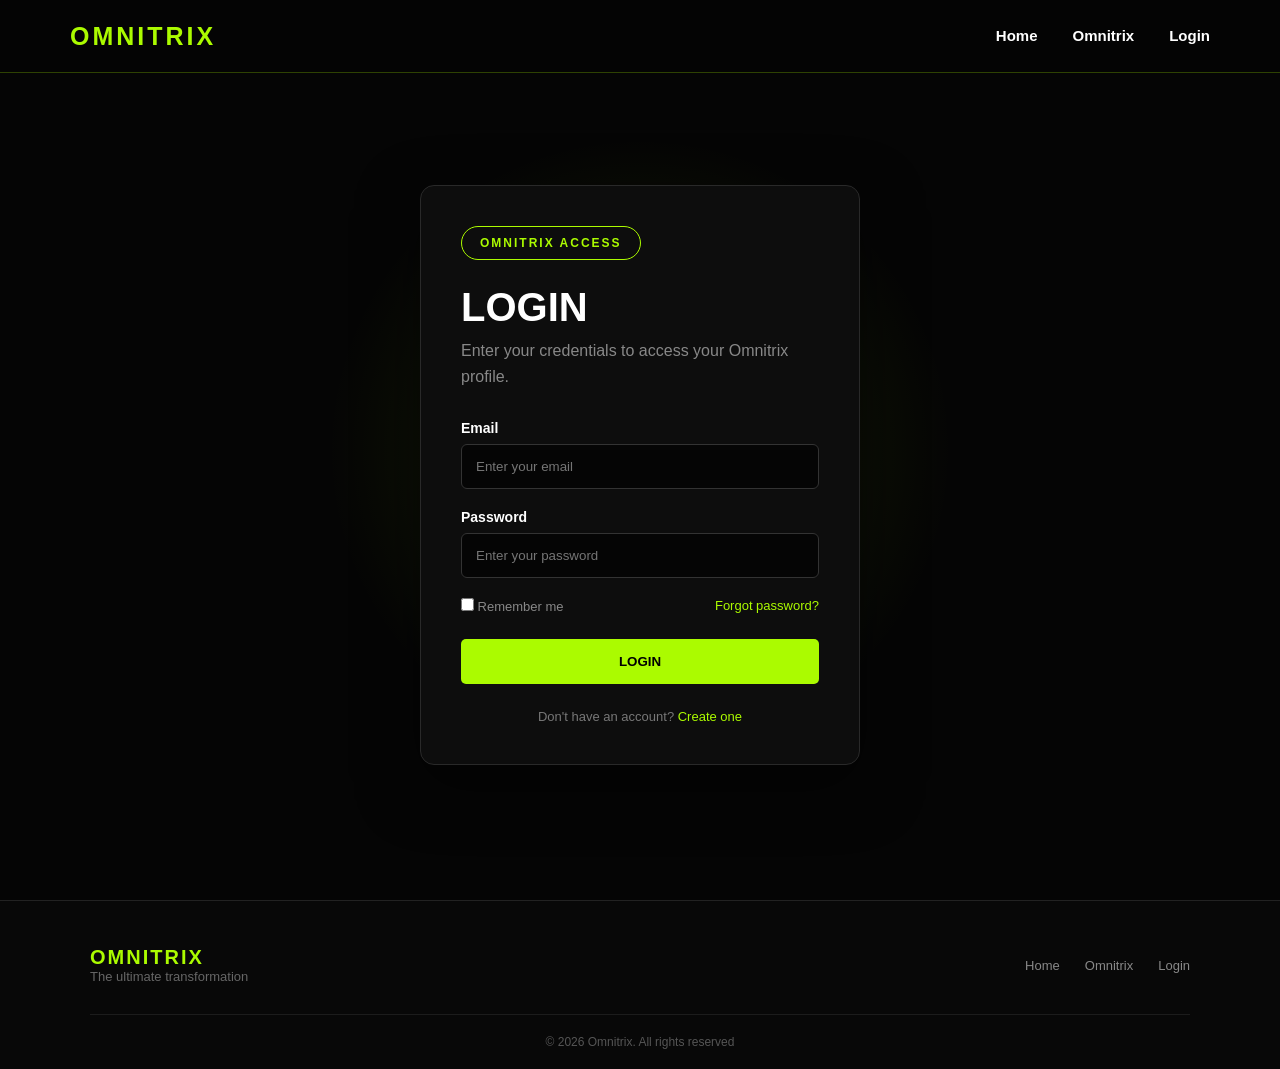
<file: login.html>
<!doctype html>
<html lang="en">
  <head>
    <meta charset="UTF-8" />

    <meta name="viewport" content="width=device-width, initial-scale=1.0" />

    <title>Omnitrix | Login</title>
    <link rel="shortcut icon" href="./assets/logo.png" type="image/x-icon">
    <!-- favicon  -->

    <link rel="stylesheet" href="./src/site.css" />
  </head>

  <body>
    <header class="site-nav">
      <div class="nav-container">
        <a href="index.html" class="logo"> OMNITRIX </a>

        <nav>
          <ul class="nav-links">
            <li>
              <a href="./index.html"> Home </a>
            </li>

            <li>
              <a href="Omnitrix.html"> Omnitrix </a>
            </li>

            <li>
              <a href="login.html"> Login </a>
            </li>
          </ul>
        </nav>
      </div>
    </header>
    <main>
      <section class="login-section">
        <div class="login-box">
          <span class="hero-badge"> OMNITRIX ACCESS </span>

          <h1>LOGIN</h1>

          <p>Enter your credentials to access your Omnitrix profile.</p>

          <form>
            <div class="form-group">
              <label for="email"> Email </label>

              <input
                type="email"
                id="email"
                placeholder="Enter your email"
                required
              />
            </div>

            <div class="form-group">
              <label for="password"> Password </label>

              <input
                type="password"
                id="password"
                placeholder="Enter your password"
                required
              />
            </div>

            <div class="form-options">
              <label>
                <input type="checkbox" />

                Remember me
              </label>

              <a href="#"> Forgot password? </a>
            </div>

            <button type="submit" class="login-button">LOGIN</button>

            <p class="register-text">
              Don't have an account?

              <a href="#"> Create one </a>
            </p>
          </form>
        </div>
      </section>
    </main>
    <footer class="site-footer">
      <div class="footer-container">
        <div>
          <a href="./index.html" class="footer-logo">          
            OMNITRIX
          </a>
          <p>The ultimate transformation</p>
        </div>
        <div class="footer-links">
          <a href="index.html"> Home </a>

          <a href="Omnitrix.html"> Omnitrix </a>

          <a href="login.html"> Login </a>
        </div>
      </div>
      <div class="copyright">&copy; 2026 Omnitrix. All rights reserved</div>
    </footer>
  </body>
</html>
</file>
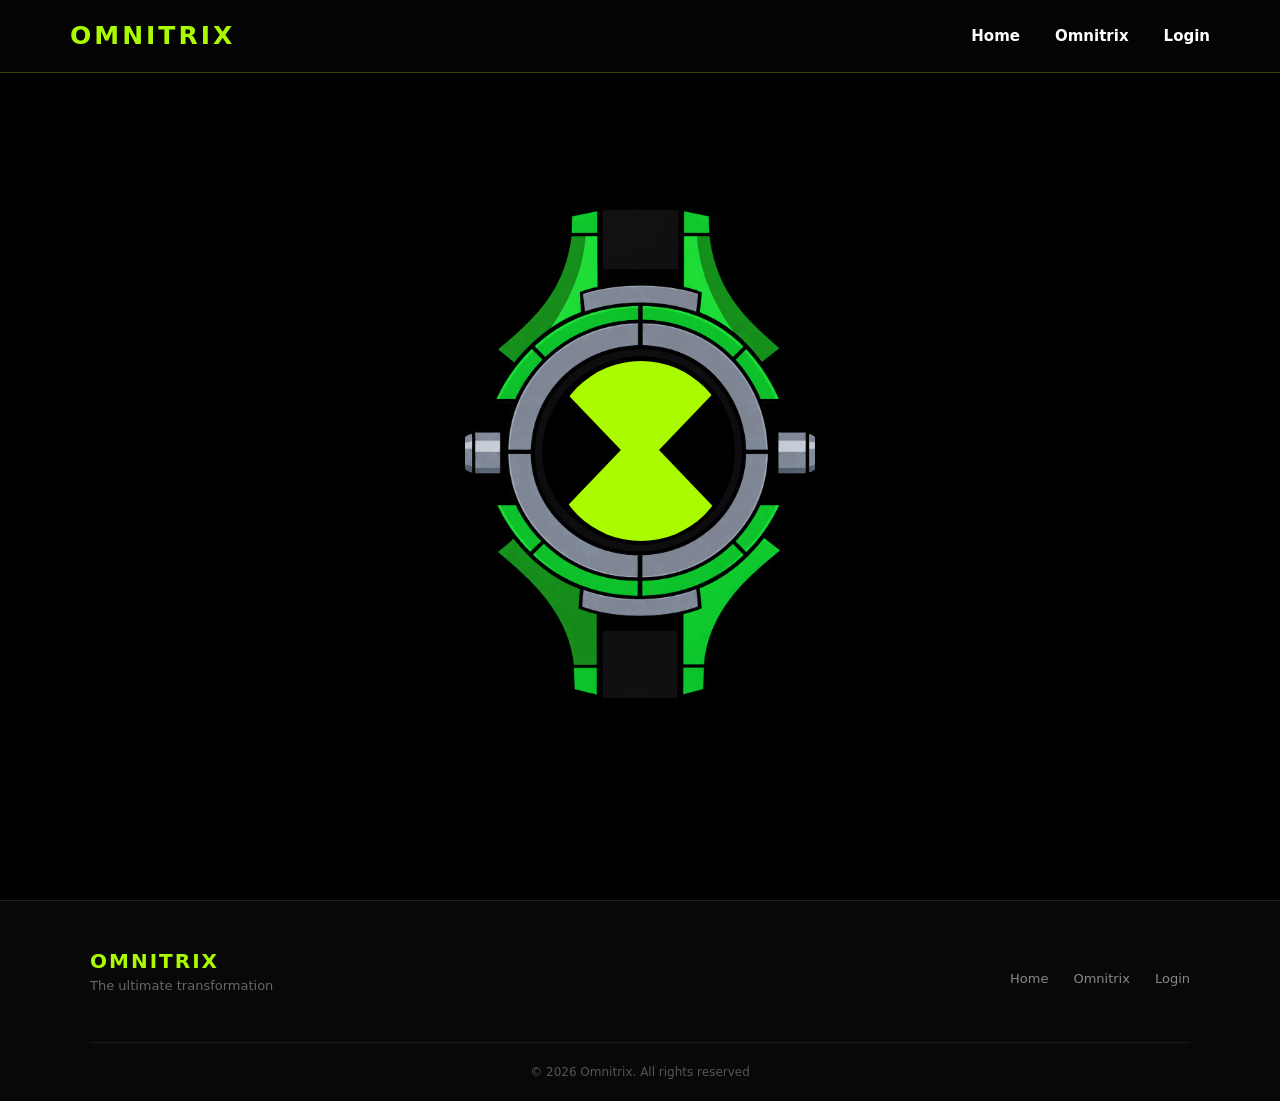
<file: Omnitrix.html>
<!doctype html>
<html lang="en">
  <head>
    <meta charset="UTF-8" />
    <meta name="viewport" content="width=device-width, initial-scale=1.0" />
    <title>Omnitrix</title>
    <link rel="stylesheet" href="./src/styles.css" />
    <link rel="stylesheet" href="./src/site.css" />
    <!-- bootstrap -->
    <link
      href="https://cdn.jsdelivr.net/npm/bootstrap@5.3.8/dist/css/bootstrap.min.css"
      rel="stylesheet"
      integrity="sha384-sRIl4kxILFvY47J16cr9ZwB07vP4J8+LH7qKQnuqkuIAvNWLzeN8tE5YBujZqJLB"
      crossorigin="anonymous"
    />
    <script
      src="https://cdn.jsdelivr.net/npm/bootstrap@5.3.8/dist/js/bootstrap.bundle.min.js"
      integrity="sha384-FKyoEForCGlyvwx9Hj09JcYn3nv7wiPVlz7YYwJrWVcXK/BmnVDxM+D2scQbITxI"
      crossorigin="anonymous"
    ></script>

    <!-- animation -->
    <link
      rel="stylesheet"
      href="https://cdnjs.cloudflare.com/ajax/libs/animate.css/4.1.1/animate.min.css"
    />
    <!-- favicon  -->
    <link rel="shortcut icon" href="./assets/logo.png" type="image/x-icon">
    
  </head>

  <body>
    <header class="site-nav">
      <div class="nav-container">
        <a href="index.html" class="logo"> OMNITRIX </a>
        <nav>
          <ul class="nav-links">
            <li>
              <a href="./index.html"> Home </a>
            </li>

            <li>
              <a href="Omnitrix.html"> Omnitrix </a>
            </li>

            <li>
              <a href="login.html"> Login </a>
            </li>
          </ul>
        </nav>
      </div>
    </header>
    <main>
      <section class="WatchSection">
        <article class="watch">
          <div class="leftButton">
            <button
              class="carousel-control-prev"
              type="button"
              data-bs-target="#carouselExample"
              data-bs-slide="prev"
            >
              <div class="omniButton"></div>
              <span class="visually-hidden">Previous</span>
            </button>
          </div>

          <div class="circleCover animate__animated animate__rotateIn">
            <div class="circle">
              <div id="carouselExample" class="carousel slide">
                <div class="carousel-inner">
                  <div class="carousel-item active">
                    <img
                      src="./assets/heatblast.png"
                      class="d-block w-100"
                      alt="Heat Blast"
                    />
                  </div>
                  <div class="carousel-item">
                    <img
                      src="./assets/wildmut.png"
                      class="d-block w-100"
                      alt="Wild Mutt"
                    />
                  </div>
                  <div class="carousel-item">
                    <img
                      src="./assets/diamond.png"
                      class="d-block w-100"
                      alt="Diamond head"
                    />
                  </div>
                  <div class="carousel-item">
                    <img
                      src="./assets/xlr8.png"
                      class="d-block w-100"
                      alt="XLR8"
                    />
                  </div>
                  <div class="carousel-item">
                    <img
                      src="./assets/grey.png"
                      class="d-block w-100"
                      alt="Grey Matter"
                    />
                  </div>
                  <div class="carousel-item">
                    <img
                      src="./assets/four.png"
                      class="d-block w-100"
                      alt="Four arms"
                    />
                  </div>
                  <div class="carousel-item">
                    <img
                      src="./assets/stingfly.png"
                      class="d-block w-100"
                      alt="Sting Fly"
                    />
                  </div>
                  <div class="carousel-item">
                    <img
                      src="./assets/ripjaw.png"
                      class="d-block w-100"
                      alt="Ripjaws"
                    />
                  </div>
                  <div class="carousel-item">
                    <img
                      src="./assets/upgrade.png"
                      class="d-block w-100"
                      alt="UpGrade"
                    />
                  </div>
                  <div class="carousel-item">
                    <img
                      src="./assets/ghost.png"
                      class="d-block w-100"
                      alt="Ghost Raider"
                    />
                  </div>
                  <div class="carousel-item">
                    <img
                      src="./assets/cannon.png"
                      class="d-block w-100"
                      alt="Cannon bolt"
                    />
                  </div>
                  <div class="carousel-item">
                    <img
                      src="./assets/plant.png"
                      class="d-block w-100"
                      alt="Wildvien"
                    />
                  </div>
                  <div class="carousel-item">
                    <img
                      src="./assets/Benwolf.png"
                      class="d-block w-100"
                      alt="BenWolf"
                    />
                  </div>
                  <div class="carousel-item">
                    <img
                      src="./assets/mummy.png"
                      class="d-block w-100"
                      alt="Ben Mummy"
                    />
                  </div>
                  <div class="carousel-item">
                    <img
                      src="./assets/victor.png"
                      class="d-block w-100"
                      alt="victor"
                    />
                  </div>
                  <div class="carousel-item">
                    <img
                      src="./assets/upchuck.png"
                      class="d-block w-100"
                      alt="Up Chuck"
                    />
                  </div>
                  <div class="carousel-item">
                    <img
                      src="./assets/dito.png"
                      class="d-block w-100"
                      alt="Dito"
                    />
                  </div>
                  <div class="carousel-item">
                    <img
                      src="./assets/EyeGuy.png"
                      class="d-block w-100"
                      alt="Eye Guy"
                    />
                  </div>
                  <div class="carousel-item">
                    <img
                      src="./assets/WayBig.png"
                      class="d-block w-100"
                      alt="WayBig"
                    />
                  </div>
                </div>
              </div>
              <div class="shapes"></div>
            </div>
          </div>
          <div class="rightButton">
            <button
              class="carousel-control-next"
              type="button"
              data-bs-target="#carouselExample"
              data-bs-slide="next"
            >
              <div class="omniButton"></div>
              <span class="visually-hidden">Next</span>
            </button>
          </div>
        </article>
      </section>
    </main>
    <footer class="site-footer">
      <div class="footer-container">
        <div>
          <a href="./index.html" class="footer-logo">          
            OMNITRIX
          </a>
          <p>The ultimate transformation</p>
        </div>
        <div class="footer-links">
          <a href="index.html"> Home </a>

          <a href="Omnitrix.html"> Omnitrix </a>

          <a href="login.html"> Login </a>
        </div>
      </div>
      <div class="copyright">&copy; 2026 Omnitrix. All rights reserved</div>
    </footer>
  </body>
</html>
</file>
<file: src/site.css>
* {
  margin: 0;
  padding: 0;
  box-sizing: border-box;
}

html {
  scroll-behavior: smooth;
}

body {
  font-family: Arial, Helvetica, sans-serif;
  background: #050505;
  color: white;
}

a {
  text-decoration: none;
  color: inherit;
}

:root {
  --green: rgb(171, 251, 0);
  --black: #050505;
  --dark: #0b0b0b;
  --panel: #111111;
  --border: #292929;
  --text: #ffffff;
  --muted: #999999;
}

::-webkit-scrollbar {
  width: 5px;
}

::-webkit-scrollbar-track {
  background: black;
}

::-webkit-scrollbar-thumb {
  background-color: rgb(33, 180, 0);
  border-radius: 10px;
}

::-webkit-scrollbar-thumb:hover {
  background-color: rgb(180, 0, 0);
}
.text-green {
  color: var(--green);
}
.bg-green{
    background-color: rgb(105, 251, 0);

}

.site-nav {
  position: fixed;
  top: 0;
  left: 0;
  width: 100%;
  z-index: 1000;
  background: rgba(5, 5, 5, 0.95);
  border-bottom: 1px solid rgba(171, 251, 0, 0.25);
  backdrop-filter: blur(10px);
}


.nav-container {
  width: min(1200px, 100%);
  min-height: 72px;
  margin: auto;
  padding: 0 30px;
  display: flex;
  align-items: center;
  justify-content: space-between;
}

.logo {
  color: var(--green);
  font-size: 25px;
  font-weight: 900;
  letter-spacing: 3px;
  transition: 0.2s;
  text-decoration: none;
}

.logo:hover {
  color: white;
}

.nav-links {
  display: flex;
  align-items: center;
  gap: 35px;
  list-style: none;
  margin: 0;
}

.nav-links a {
  color: white;
  font-size: 15px;
  font-weight: 700;
  position: relative;
  transition: 0.2s;
  text-decoration: none;
}

.nav-links a:hover,
.nav-links a.active {
  color: var(--green);
}

.nav-links a:hover::after,
.nav-links a.active::after {
  width: 100%;
}


.hero-badge {
  display: inline-block;
  color: var(--green);
  border: 1px solid var(--green);
  border-radius: 30px;
  padding: 9px 18px;
  font-size: 12px;
  font-weight: 800;
  letter-spacing: 2px;
  margin-bottom: 25px;
}



.main-button {
  display: inline-block;
  padding: 15px 28px;
  margin: 5px;
  border-radius: 5px;
  font-weight: 900;
  transition: 0.2s;
}

.main-button {
  background: var(--green);
  padding: 10px;
  color: black;
  border: none;
  border-radius: 5px;
}

.main-button:hover {
  color: black;
  transform: translateY(-3px);
  box-shadow: 0 8px 30px rgba(171, 251, 0, 0.25);
}
.section {
  width: 100%;
  margin: auto;
  padding: 100px 25px;
}
.about-grid,
.section-heading,
.accordion,
.feature-grid {
  width: 100%;
  max-width: 1100px;
  margin-left: auto;
  margin-right: auto;
}

.section-heading {
  text-align: center;
  margin-bottom: 55px;
}

.section-heading span,
.small-title {
  color: var(--green);
  font-size: 13px;
  font-weight: 900;
  letter-spacing: 3px;
}

.section-heading h2 {
  font-size: 45px;
  margin: 10px 0 15px;
}

.section-heading p {
  color: var(--muted);
}

.feature-grid {
  display: grid;
  grid-template-columns: repeat(3, 1fr);
  gap: 22px;
}

.feature-card {
  background: var(--panel);
  border: 1px solid var(--border);
  border-radius: 12px;
  padding: 32px;
  transition: 0.25s;
}

.feature-card:hover {
  box-shadow: inset 0px 0px 20px rgba(85, 128, 0, 0.519);
  transform: translateY(-5px);
}

.feature-card h3 {
  color: var(--green);
  margin-bottom: 15px;
}

.feature-card p {
  color: #999999;
  line-height: 1.7;
}
.about-hero {
  min-height: 65vh;
  display: flex;
  align-items: center;
  justify-content: center;
  text-align: center;
  padding: 130px 25px 70px;

  background: radial-gradient(
    circle at center,
    rgba(171, 251, 0, 0.12),
    transparent 45%
  );
}

.about-content {
  max-width: 850px;
}

.about-content h1 {
  font-size: clamp(50px, 8vw, 85px);
  line-height: 1;
  margin-bottom: 25px;
}

.about-content h1 span {
  color: var(--green);
}

.about-content p {
  color: #aaaaaa;
  line-height: 1.8;
  font-size: 17px;
}


.about-grid {
  display: grid;
  grid-template-columns:
    1.1fr
    0.9fr;

  gap: 70px;
  align-items: center;
}

.about-text h2 {
  font-size: 48px;
  line-height: 1.05;
  margin: 15px 0 25px;
}

.about-text h2 span {
  color: var(--green);
}

.about-text p {
  color: #999999;
  line-height: 1.8;
  margin-bottom: 20px;
}


.stats-grid {
  display: grid;
  grid-template-columns: repeat(2, 1fr);
  gap: 15px;
}

.stat-card {
  background: var(--panel);
  border: 1px solid var(--border);
  border-radius: 10px;
  padding: 30px;
  min-height: 140px;
  display: flex;
  flex-direction: column;
  justify-content: center;
  transition: 0.25s;
}

.stat-card strong {
  color: var(--green);
  font-size: 42px;
  margin-bottom: 5px;
}

.stat-card span {
  color: #999999;
  font-size: 14px;
}

.stat-card:hover {
  border-color: rgba(171, 251, 0, 0.25);
  box-shadow: inset 0px 0px 15px rgba(171, 251, 0, 0.25);
  transform: translateY(-5px);
}

.dark-section {
  background: #090909;
}

.dark-section .feature-grid {
  width: min(1100px, 100%);
  margin: auto;
  grid-template-columns: repeat(4, 1fr);
}
.alien-ddl{
  background: #000;
  border:  none;
  color: var(--green);
  margin: 20px 0px;
}
.alien-ddl-button{
  background: #000;
  color: var(--green);
  border: none;
  box-shadow: inset 0px 0px 10px green;
  border-radius: 6px;
  padding: 8px 5px;
  transition: 0.35s ;
 }
.alien-ddl-button:hover{
  box-shadow: inset 0px 0px 10px rgb(128, 0, 0);
  color: rgb(247, 4, 4);
  transform: scale(1.03);
}

.alien-ddl-button:hover >div img{
    animation: rotate 2s linear infinite;

}


.alien-ddl-button>div{
 max-height: 30px;
 object-fit: contain;
 display: flex;
  justify-content: center;
  align-items: center;
  
}
.alien-ddl-button>h3{
   margin: 0px;
   font-size: clamp(2px, 5vw, 18px);
   display: flex;
   align-items: center;
   justify-content: center;
}
.alien-ddl-button>div img{
  width: 28px;
}
.ddl-body-img{
  max-height: 300px;
  max-width: 300px;
  display: flex;
  justify-content: center;
  align-items: center;
}
@keyframes rotate {
  from{
    transform: rotate(0deg);
  }
  to{
    transform: rotate(360deg);
  }
}

.ddl-body-img img{
  max-height: 250px;
  max-width: 150px;
}
.accordion-body{
  display: flex;
  justify-content: space-evenly;
  align-items: center;
  gap: 30px;
}
.ddl-body-text{
  max-width: 300px;
  font-family: "Syncopate", sans-serif;
  font-weight: 400;
  font-size: clamp(8px, 5vw, 15px);
  line-height: 20px;
}
.ddl-body-text span{
font-weight: 700;
}
@media (max-width:479px){
  .accordion-body{
    flex-direction: column;
  }
  .ddl-body-img img{
    max-width: 200px;
  }
}
.login-section {
  min-height: 100vh;
  display: flex;
  align-items: center;
  justify-content: center;
  padding: 120px 20px 70px;
  background: radial-gradient(
    circle at center,
    rgba(171, 251, 0, 0.12),
    transparent 40%
  );
}

.login-box {
  width: min(440px, 100%);
  background: #0d0d0d;
  border: 1px solid #292929;
  border-radius: 14px;
  padding: 40px;
  box-shadow: 0 20px 60px rgba(0, 0, 0, 0.5);
}

.login-box h1 {
  font-size: 40px;
  margin-bottom: 8px;
}

.login-box > p {
  color: #888888;
  line-height: 1.6;
  margin-bottom: 30px;
}


.form-group {
  margin-bottom: 20px;
}

.form-group label {
  display: block;
  font-size: 14px;
  font-weight: 700;
  margin-bottom: 8px;
}

.form-group input {
  width: 100%;
  padding: 14px;
  background: #050505;
  border: 1px solid #333333;
  border-radius: 6px;
  color: white;
  outline: none;
}

.form-group input:focus {
  border-color: var(--green);
  box-shadow: 0 0 0 2px rgba(171, 251, 0, 0.08);
}

.form-options {
  display: flex;
  justify-content: space-between;
  align-items: center;
  margin: 5px 0 25px;
  font-size: 13px;
  color: #888888;
}

.form-options input {
  accent-color: var(--green);
}

.form-options a {
  color: var(--green);
}


.login-button {
  width: 100%;
  padding: 15px;
  border: none;
  border-radius: 5px;
  background: var(--green);
  color: black;
  font-weight: 900;
  cursor: pointer;
  transition: 0.2s;
}

.login-button:hover {
  transform: translateY(-2px);
  box-shadow: 0 10px 25px rgba(171, 251, 0, 0.2);
}

.register-text {
  text-align: center;
  color: #777777;
  margin-top: 25px;
  font-size: 13px;
}

.register-text a {
  color: var(--green);
}


.site-footer {
  background: #080808;
  border-top: 1px solid #222222;
  padding: 45px 25px 20px;
}

.footer-container {
  width: min(1100px, 100%);
  margin: auto;
  display: flex;
  justify-content: space-between;
  align-items: center;
  gap: 30px;
}

.footer-logo {
  color: var(--green);
  letter-spacing: 2px;
  margin-bottom: 8px;
  text-decoration: none;
  font-weight: bold;
  font-size: 20px;

}

.footer-container p {
  color: #666666;
  font-size: 13px;
}

.footer-links {
  display: flex;
  gap: 25px;
  
}

.footer-links a {
  color: #888888;
  font-size: 13px;
  transition: 0.2s;
  text-decoration: none;
}

.footer-links a:hover {
  color: var(--green);
}

.copyright {
  width: min(1100px, 100%);
  margin: 30px auto 0;
  padding-top: 20px;
  border-top: 1px solid #1c1c1c;
  text-align: center;
  color: #555555;
  font-size: 12px;
}


@media (max-width: 900px) {
  .feature-grid {
    grid-template-columns: 1fr 1fr;
  }

  .about-grid {
    grid-template-columns: 1fr;
  }

  .dark-section .feature-grid {
    grid-template-columns: 1fr 1fr;
  }
}

@media (max-width: 650px) {
  .nav-container {
    min-height: 65px;

    padding: 0 15px;
  }

  .section {
    padding-left: 15px;
    padding-right: 15px;
  }

  .logo {
    font-size: 18px;

    letter-spacing: 2px;
  }

  .nav-links {
    gap: 12px;
  }

  .nav-links a {
    font-size: 11px;
  }

  .section-heading h2 {
    font-size: 35px;
  }

  .feature-grid {
    grid-template-columns: 1fr;
  }

  .dark-section .feature-grid {
    grid-template-columns: 1fr;
  }

  .stats-grid {
    grid-template-columns: 1fr 1fr;
  }

  .about-text h2 {
    font-size: 38px;
  }

  .footer-container {
    flex-direction: column;

    text-align: center;
  }

  .footer-links {
    flex-wrap: wrap;

    justify-content: center;
  }
}

@media (max-width: 430px) {
  .nav-links {
    gap: 8px;
  }


  .stats-grid {
    grid-template-columns: 1fr;
  }

  .login-box {
    padding: 28px 20px;
  }
}
</file>
<file: src/styles.css>
.WatchSection{
        display: flex;
        height: 100vh;
        display: flex;
        justify-content: center;
        align-items: center;
        background-color: black;
      }
      @media (max-width: 480px) {
        .WatchSection{
          height: 90vh;
          padding-top: 30px;
        }
    }
      .watch {
        height: 495px;
        min-width: 350px;
        display: flex;
        justify-content: center;
        align-items: center;
        position: relative;
        background: url(../assets/Recalibrated_Omnitrix.png);
        background-position: center;
        background-repeat: no-repeat;
        background-size: 360px;
        background-position: 50% -150%;
      }
      .watch:hover .circleCover{
        box-shadow: 0px 0px 10px green;
      }
      .leftButton {
        position: absolute;
        right: calc(50% + 133px);
      }

      .rightButton {
        position: absolute;
        left: calc(50% + 133px);
      }

      .leftButton button,
      .rightButton button {
        position: static;
        width: 45px;
        height: 48px;
        margin-top: 5px;
        padding: 0;
      }

    
      .circle {
        height: 180px;
        width: 180px;
        display: flex;
        justify-content: space-between;
        align-items: center;
        background-color: rgb(171, 251, 0);
        border-radius: 50%;
        position: relative;
        margin: 4px -3px ;
      }

      .circleCover {
        width: 189px;
        height: 189px;
        background-color: rgb(0, 0, 0);
        display: flex;
        justify-content: center;
        align-items: center;
        border-radius: 50%;
        border: 3px solid rgb(0, 0, 0);
        position: relative;
        overflow: hidden;
        cursor: pointer;
      }
      .shapes {
  position: absolute;
  width: 184px;
  height: 184px;
  margin: 3px -2px 0px -2px;
  background: black;

  -webkit-mask-image:
    url("data:image/svg+xml,%3Csvg xmlns='http://www.w3.org/2000/svg' width='181.8' height='190' viewBox='0 -5 181.8 190'%3E%3Cpolygon points='0,-5 90.9,-5 181.8,90 90.9,185 0,185' fill='white'/%3E%3C/svg%3E"),
    url("data:image/svg+xml,%3Csvg xmlns='http://www.w3.org/2000/svg' width='181.8' height='190' viewBox='0 -5 181.8 190'%3E%3Cpolygon points='0,90 90.9,-5 181.8,-5 181.8,185 90.9,185' fill='white'/%3E%3C/svg%3E");

  -webkit-mask-repeat:
    no-repeat,
    no-repeat;

  -webkit-mask-size:
    181.8px 190px,
    181.8px 190px;

  -webkit-mask-position:
    -110px -5px,
    110px -5px;

  -webkit-mask-composite: xor;

  mask-image:
    url("data:image/svg+xml,%3Csvg xmlns='http://www.w3.org/2000/svg' width='181.8' height='190' viewBox='0 -5 181.8 190'%3E%3Cpolygon points='0,-5 90.9,-5 181.8,90 90.9,185 0,185' fill='white'/%3E%3C/svg%3E"),
    url("data:image/svg+xml,%3Csvg xmlns='http://www.w3.org/2000/svg' width='181.8' height='190' viewBox='0 -5 181.8 190'%3E%3Cpolygon points='0,90 90.9,-5 181.8,-5 181.8,185 90.9,185' fill='white'/%3E%3C/svg%3E");

  mask-repeat:
    no-repeat,
    no-repeat;

  mask-size:
    181.8px 190px,
    181.8px 190px;

  mask-position:
    -110px -5px,
    110px -5px;

  mask-composite: exclude;

  transition:
    -webkit-mask-position 0.6s ease-in-out,
    mask-position 0.6s ease-in-out;
}

.watch:hover .shapes {
  -webkit-mask-position:
    -5px -5px,
    5px -5px;

  mask-position:
    -5px -5px,
    5px -5px;
}

      .aliens {
        position: absolute;
        top: 0px;
        left: 0px;
      }
      .carousel-inner {
        opacity: 0;
        visibility: hidden;
        transition: opacity 0.8s ease-in 0.3s;
      }

      .watch:hover .carousel-inner {
        opacity: 1;
        visibility: visible;
      }
</file>
